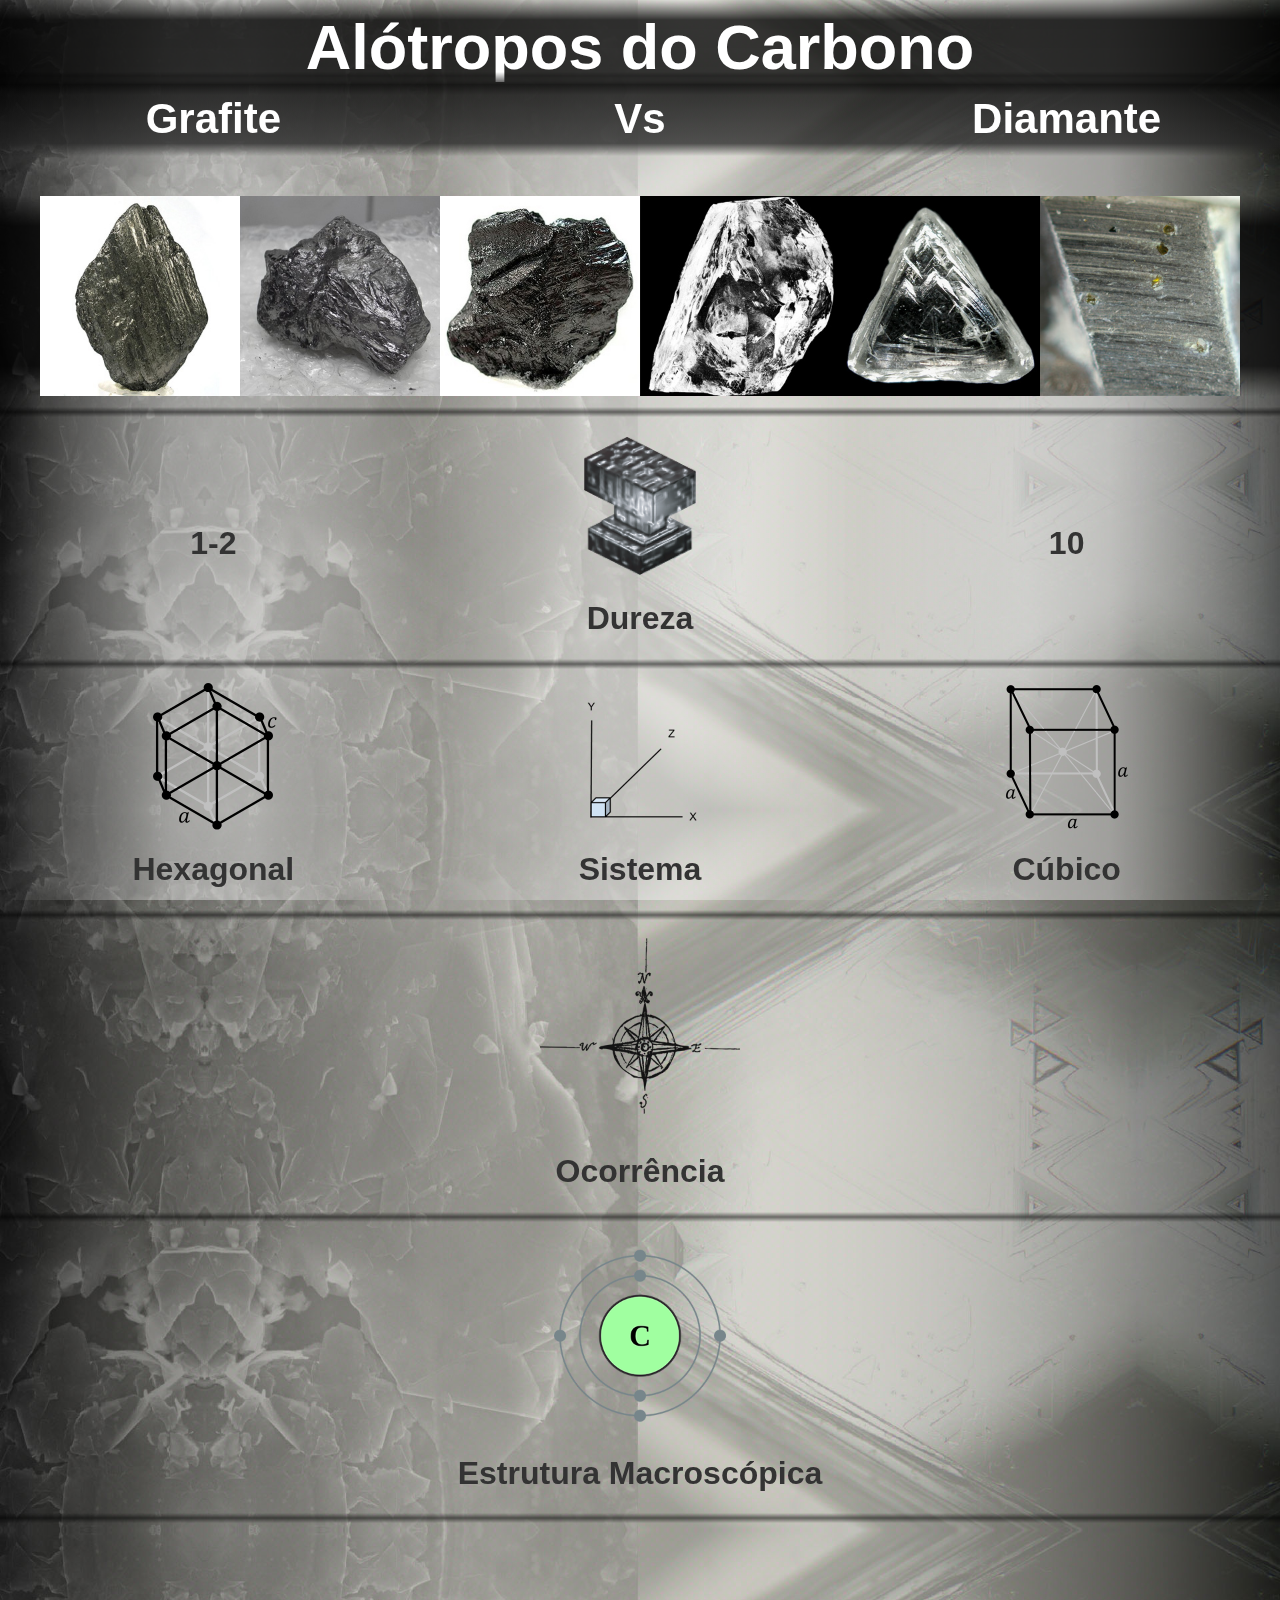
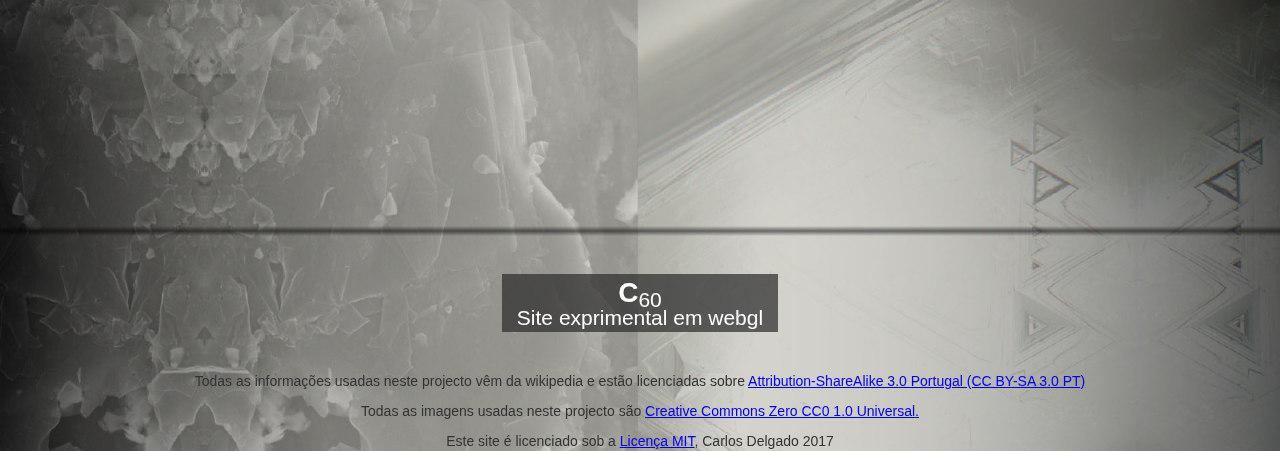
<file: index.html>
<!--

███▄ ▄███▓  █████▒▄▄▄       ██▀███  ▄▄▄█████▓
▓██▒▀█▀ ██▒▓██   ▒▒████▄    ▓██ ▒ ██▒▓  ██▒ ▓▒
▓██    ▓██░▒████ ░▒██  ▀█▄  ▓██ ░▄█ ▒▒ ▓██░ ▒░
▒██    ▒██ ░▓█▒  ░░██▄▄▄▄██ ▒██▀▀█▄  ░ ▓██▓ ░
▒██▒   ░██▒░▒█░    ▓█   ▓██▒░██▓ ▒██▒  ▒██▒ ░
░ ▒░   ░  ░ ▒ ░    ▒▒   ▓▒█░░ ▒▓ ░▒▓░  ▒ ░░
░  ░      ░ ░       ▒   ▒▒ ░  ░▒ ░ ▒░    ░
░      ░    ░ ░     ░   ▒     ░░   ░   ░
░                ░  ░   ░
-->
<!DOCTYPE html>
<html lang="pt">

<head>
  <meta charset="utf-8">
  <title>Alótropos do Carbono</title>
  <link rel="stylesheet" href="css/estilo.css">

  <script type="text/javascript">
  <!--
  if (screen.width <= 699) {
    document.location = "mobile.html";
  }
  //-->
  </script>
  <script src="https://ajax.googleapis.com/ajax/libs/jquery/2.2.0/jquery.min.js" type="text/javascript"></script>
  <script src="js/webflow.js" type="text/javascript"></script>

</head>

<body>
  <body class="body">
    <div class="transparencia_branca w-row">
      <div class="coluna_transparente w-col w-col-4"></div>
      <div class="coluna_transparente w-col w-col-4"></div>
      <div class="coluna_transparente w-col w-col-4"></div>
    </div>
    <div class="barra_fixa">
      <h1 class="heading-3"><strong class="heading">Alótropos do Carbono</strong></h1>
    </div>
    <div class="barra_carb_diam w-row" id="carb_diam" sempre_visivel="1">
      <div class="w-col w-col-4">
        <h1 class="heading">Grafite</h1>
      </div>
      <div class="column w-col w-col-4">
        <h1 class="heading">Vs</h1>
      </div>
      <div class="w-col w-col-4">
        <h1 class="heading">Diamante</h1>
      </div>
    </div>
    <div class="barra_imagens" id="Imagens">
      <div class="div_img"><img class="image" src="images/grafite_01.jpg" width="200px">
      </div>
      <div class="div_img"><img class="image" src="images/grafite_02.jpg" width="200px">
      </div>
      <div class="div_img"><img class="image" src="images/grafite_03.jpg" width="200px">
      </div>
      <div class="div_img"><img class="image" src="images/diamante_01.jpg" width="200px">
      </div>
      <div class="div_img"><img class="image" src="images/diamante_02.jpg" width="200px">
      </div>
      <div class="div_img"><img class="image" src="images/diamante_03.jpg" width="200px">
      </div>
    </div>
    <div class="centrado"></div>
    <div class="linha_horizontal w-row">
      <div class="coluna w-col w-col-4" data-ix="entrar_dir">
        <h2 class="titulo2">1-2</h2>
      </div>
      <div class="coluna w-col w-col-4"><img class="image-3" src="images/dureza.png" width="150">
        <h2 class="titulo2">Dureza</h2>
      </div>
      <div class="coluna w-col w-col-4" data-ix="entrar_esq">
        <h2 class="titulo2">10</h2>
      </div>
    </div>
    <div class="centrado"></div>
    <div class="linha_horizontal w-row">
      <div class="coluna w-col w-col-4"><img class="image-3" data-ix="entrar_dir" src="images/sistema_graf.png" width="150">
        <h2 class="titulo2">Hexagonal</h2>
      </div>
      <div class="coluna w-col w-col-4"><img class="image-3" src="images/sistema.png" width="150">
        <h2 class="titulo2">Sistema</h2>
      </div>
      <div class="coluna w-col w-col-4"><img class="image-3"  data-ix="entrar_esq" src="images/sistema_diam.png" width="150">
        <h2 class="titulo2">Cúbico</h2>
      </div>
    </div>
    <div class="centrado"></div>
    <div class="linha_horizontal w-row">
      <div class="coluna w-col w-col-4">
        <a class="w-inline-block" href="images/mapa_graf.svg" target="grafico"><img class="image-3" data-ix="entrar_dir" src="images/mapa_graf.svg" width="550">
        </a>
      </div>
      <div class="coluna w-col w-col-4"><img class="image-3" src="images/ocorrencia.png" width="200">
        <h2 class="titulo2">Ocorrência</h2>
      </div>
      <div class="coluna w-col w-col-4">
        <a class="w-inline-block" href="images/mapa_diam.svg" target="grafico"><img class="image-3" data-ix="entrar_esq" src="images/mapa_diam.svg" width="550">
          <a/>
        </div>
      </div>
      <div class="centrado"></div>
      <div class="linha_horizontal w-row">
        <div class="coluna w-col w-col-4"><img class="image-3" data-ix="entrar_dir" src="images/estrutura_graf.png" width="200">
        </div>
        <div class="coluna w-col w-col-4"><img class="image-3" src="images/estrutura.png" width="200">
          <h2 class="titulo2">Estrutura Macroscópica</h2>
        </div>
        <div class="coluna w-col w-col-4"><img class="image-3" data-ix="entrar_esq" src="images/estrutura_diam.png" width="200">
        </div>
      </div>
      <div class="centrado"></div>
      <div class="linha_horizontal w-row">
        <div class="coluna w-col w-col-6">
          <div class="texto" data-ix="entrar_dir">Grafite é um mineral. Ao contrário do diamante, a grafite é um condutor elétrico. Por isso possui aplicações em eletrônica, como em eletrodos e baterias. Devido ao seu alto ponto de fusão também possui aplicações como material refratário, como em cadinhos de fundição de aço.</div>
        </div>
        <div class="coluna w-col w-col-6">
          <div class="texto" data-ix="entrar_esq" >É a forma triangular estável do carbono em pressões acima de 60 Kbar. A característica que difere os diamantes de outras formas alotrópicas, é o fato de cada átomo de carbono estar hibridizado em sp³, e encontrar-se ligado a outros 4 átomos de carbono por meio de ligações covalentes em um arranjo tridimensional tetraédrico.</div>
        </div>
      </div>
      <div class="centrado"></div>
      <div class="site_exprimental"><a class="button w-button" href="dev/index.html"><strong>C</strong><sub>60</usb><p></p><p>Site exprimental em webgl</p></a>
      </div>
      <footer class="footer" >
        <p>Todas as informações usadas neste projecto vêm da wikipedia e estão licenciadas sobre <a href="https://creativecommons.org/licenses/by-sa/3.0/pt/deed.enE">Attribution-ShareAlike 3.0 Portugal (CC BY-SA 3.0 PT)</a></p>
        <p> Todas as imagens usadas neste projecto são <a href="https://creativecommons.org/publicdomain/zero/1.0/">Creative Commons Zero CC0 1.0 Universal.</a></p>
        <p>Este site é licenciado sob a <a href="https://github.com/sork1st/Carbon/blob/master/LICENSE">Licença MIT</a>, Carlos Delgado 2017 </p>
      </footer>

    </body>

    </html>
</file>
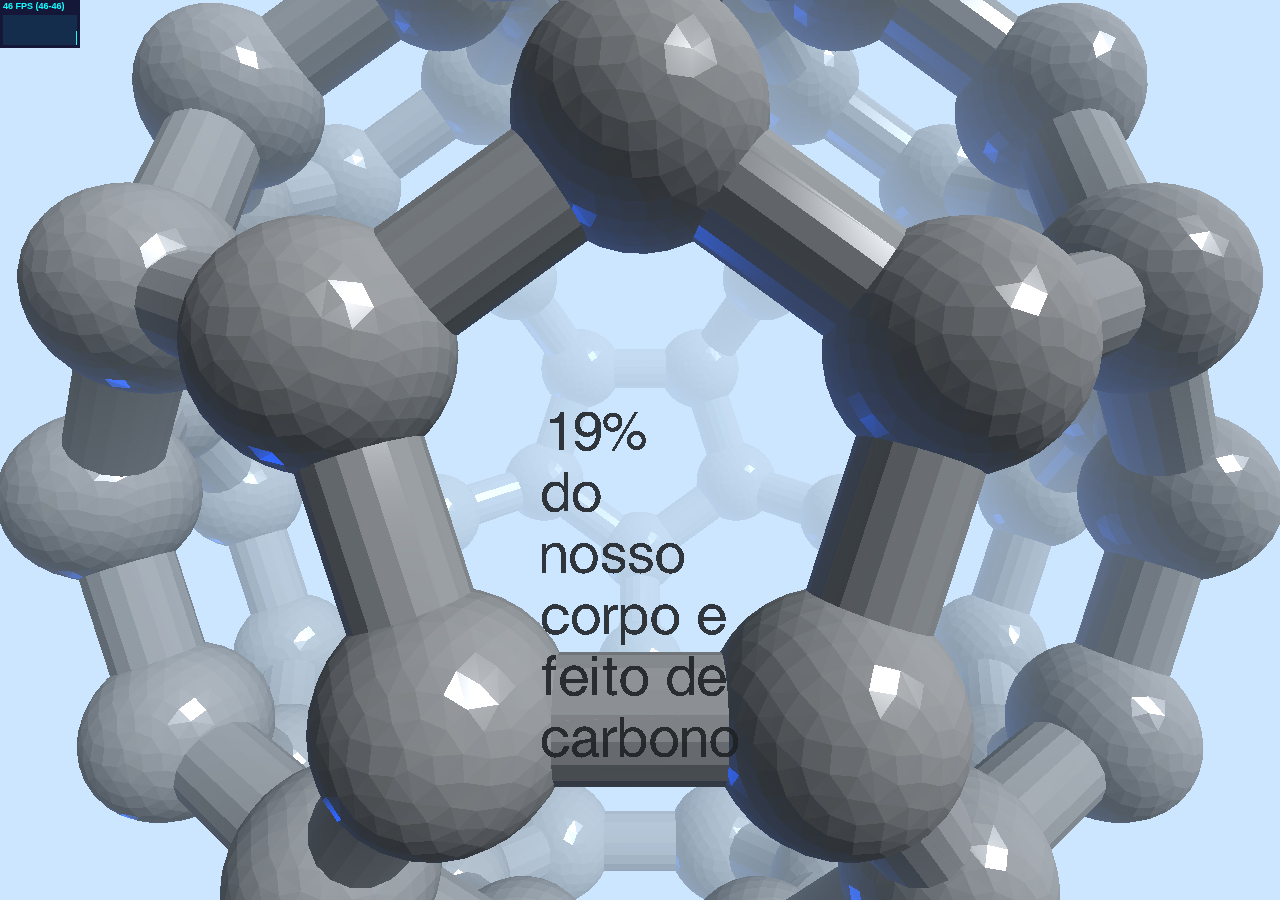
<file: dev/index.html>
<!DOCTYPE html>
<html lang="en">
	<head>
		<title>three.js webgl - orbit controls</title>
		<meta charset="utf-8">
		<meta name="viewport" content="width=device-width, user-scalable=no, minimum-scale=1.0, maximum-scale=1.0">
    <link rel="stylesheet" href="css/estilo-3d.css">

	</head>

	<body>
		<div id="container"></div>

		<script src="build/three.js"></script>

		<script src="js/controls/OrbitControls.js"></script>
		<script src="js/loaders/STLLoader.js"></script>

		<script src="js/Detector.js"></script>
		<script src="js/libs/stats.min.js"></script>

	<!--	<script src="js/modifiers/SubdivisionModifier.js"></script>  //-->


		<script src="js/fullerene.js"></script>



	</body>
</html>
</file>
<file: dev/css/estilo-3d.css>
body {
  color: #000;
  font-family:Monospace;
  font-size:13px;
  text-align:center;
  font-weight: bold;
  background-color: #fff;
  margin: 0px;
  overflow: hidden;
}
#info {
  color:#000;
  position: absolute;
  top: 0px; width: 100%;
  padding: 5px;
}
a {
  color: red;
}

.text-label {
  color: #fff;
  font-family: "Fira Mono", Monaco, "Andale Mono", "Lucida Console", "Bitstream Vera Sans Mono", "Courier New", Courier, monospace;
  margin: -5px 0 0 15px;
  pointer-events:none;
}
</file>
<file: css/estilo.css>
@import "normalize.css";
@import "webflow.css";

   .heading {
     position: static;
     display: block;
     padding-top: 1%;
     padding-bottom: 1%;
     clear: none;
     font-family: Verdana, Geneva, sans-serif;
     color: #fff;
     font-size: 3em;
     line-height: 1.1em;
     text-align: center;
   }

   .titulo2 {
     display: block;
     text-align: center;
   }

   .column {
     position: relative;
     left: 0px;
     top: 0px;
     right: 0px;
     bottom: 0px;
     display: block;
   }

   .heading-3 {
     margin-top: auto;
     margin-bottom: auto;
     font-size: 1.5em;
     line-height: 1em;
     text-align: center;
   }

   .caracteristicas {
     position: static;
     display: block;
   }

   .row {
     position: relative;
     left: 0px;
     top: 0px;
     right: 0px;
   }

   .barra_fixa {
     position: fixed;
     left: 0px;
     top: 0px;
     right: 0px;
     z-index: 2;
     background-image: -webkit-linear-gradient(270deg, transparent, rgba(0, 0, 0, .76) 21%, rgba(0, 0, 0, .75) 80%, transparent);
     background-image: linear-gradient(180deg, transparent, rgba(0, 0, 0, .76) 21%, rgba(0, 0, 0, .75) 80%, transparent);
     text-align: center;
   }

   .body {
     padding-top: 407px;
     background-image: url("../images/fundo_pc.jpg");
     background-position: 50% 50%;
     background-size: 100%;
     background-repeat: repeat-y;
   }

   .barra_imagens {
     position: absolute;
     left: 0px;
     top: 196px;
     right: 0px;
     z-index: 1;
     display: -webkit-box;
     display: -webkit-flex;
     display: -ms-flexbox;
     display: flex;
     overflow: hidden;
     width: 100%;
     height: auto;
     min-height: 15%;
     float: none;
     clear: none;
     -webkit-box-orient: horizontal;
     -webkit-box-direction: normal;
     -webkit-flex-direction: row;
     -ms-flex-direction: row;
     flex-direction: row;
     -webkit-box-pack: center;
     -webkit-justify-content: center;
     -ms-flex-pack: center;
     justify-content: center;
     -webkit-flex-wrap: nowrap;
     -ms-flex-wrap: nowrap;
     flex-wrap: nowrap;
     -webkit-box-align: center;
     -webkit-align-items: center;
     -ms-flex-align: center;
     align-items: center;
     background-image: -webkit-linear-gradient(270deg, hsla(0, 0%, 100%, 0), rgba(0, 0, 0, .75) 15%, rgba(0, 0, 0, .75) 85%, hsla(0, 0%, 100%, 0));
     background-image: linear-gradient(180deg, hsla(0, 0%, 100%, 0), rgba(0, 0, 0, .75) 15%, rgba(0, 0, 0, .75) 85%, hsla(0, 0%, 100%, 0));
   }

   .barra_carb_diam {
     position: fixed;
     left: 0px;
     top: 8%;
     right: 0px;
     z-index: 2;
     background-image: -webkit-linear-gradient(270deg, hsla(0, 0%, 100%, 0), rgba(0, 0, 0, .75) 15%, rgba(34, 34, 34, .75) 85%, hsla(0, 0%, 100%, 0));
     background-image: linear-gradient(180deg, hsla(0, 0%, 100%, 0), rgba(0, 0, 0, .75) 15%, rgba(34, 34, 34, .75) 85%, hsla(0, 0%, 100%, 0));
   }


   .imagem {
     position: relative;
     left: 0px;
     top: 0px;
     right: 0px;
     bottom: 0px;
     display: block;
     overflow: visible;
     height: 16.6%;
     text-align: left;
   }

   .div_img {
     position: static;
     left: 0px;
     top: 0px;
     display: -webkit-box;
     display: -webkit-flex;
     display: -ms-flexbox;
     display: flex;
     overflow: hidden;
     width: auto;
     height: auto;
     float: none;
     clear: none;
     -webkit-box-orient: vertical;
     -webkit-box-direction: normal;
     -webkit-flex-direction: column;
     -ms-flex-direction: column;
     flex-direction: column;
     -webkit-box-pack: center;
     -webkit-justify-content: center;
     -ms-flex-pack: center;
     justify-content: center;
     -webkit-box-align: center;
     -webkit-align-items: center;
     -ms-flex-align: center;
     align-items: center;
     -webkit-box-flex: 0;
     -webkit-flex: 0 0 auto;
     -ms-flex: 0 0 auto;
     flex: 0 0 auto;
   }

   .image {
     display: block;
     -webkit-box-flex: 0;
     -webkit-flex: 0 auto;
     -ms-flex: 0 auto;
     flex: 0 auto;
   }

   .utility-page-wrap {
     display: -webkit-box;
     display: -webkit-flex;
     display: -ms-flexbox;
     display: flex;
     width: 100vw;
     height: 100vh;
     max-height: 100%;
     max-width: 100%;
     -webkit-box-pack: center;
     -webkit-justify-content: center;
     -ms-flex-pack: center;
     justify-content: center;
     -webkit-box-align: center;
     -webkit-align-items: center;
     -ms-flex-align: center;
     align-items: center;
   }

   .utility-page-content {
     display: -webkit-box;
     display: -webkit-flex;
     display: -ms-flexbox;
     display: flex;
     width: 260px;
     -webkit-box-orient: vertical;
     -webkit-box-direction: normal;
     -webkit-flex-direction: column;
     -ms-flex-direction: column;
     flex-direction: column;
     text-align: center;
   }

   .utility-page-form {
     display: -webkit-box;
     display: -webkit-flex;
     display: -ms-flexbox;
     display: flex;
     -webkit-box-orient: vertical;
     -webkit-box-direction: normal;
     -webkit-flex-direction: column;
     -ms-flex-direction: column;
     flex-direction: column;
     -webkit-box-align: stretch;
     -webkit-align-items: stretch;
     -ms-flex-align: stretch;
     align-items: stretch;
   }


   .linha_horizontal {
     display: -webkit-box;
     display: -webkit-flex;
     display: -ms-flexbox;
     display: flex;
     margin-top: 1%;
     margin-bottom: 1%;
     -webkit-box-orient: horizontal;
     -webkit-box-direction: normal;
     -webkit-flex-direction: row;
     -ms-flex-direction: row;
     flex-direction: row;
     -webkit-box-pack: center;
     -webkit-justify-content: center;
     -ms-flex-pack: center;
     justify-content: center;
     -webkit-box-align: center;
     -webkit-align-items: center;
     -ms-flex-align: center;
     align-items: center;
     text-align: center;
   }

   .texto {
     display: block;
     width: 75%;
     padding: 2%;
     -webkit-box-orient: horizontal;
     -webkit-box-direction: normal;
     -webkit-flex-direction: row;
     -ms-flex-direction: row;
     flex-direction: row;
     -webkit-box-pack: center;
     -webkit-justify-content: center;
     -ms-flex-pack: center;
     justify-content: center;
     -webkit-box-align: center;
     -webkit-align-items: center;
     -ms-flex-align: center;
     align-items: center;
     background-image: -webkit-linear-gradient(270deg, hsla(0, 0%, 100%, .5), hsla(0, 0%, 100%, .5));
     background-image: linear-gradient(180deg, hsla(0, 0%, 100%, .5), hsla(0, 0%, 100%, .5));
     font-size: 1.5em;
     line-height: 1.5em;
     text-align: center;
   }

   .image-3 {
     position: static;
     left: 0px;
     top: 0px;
     right: 0px;
     bottom: 0px;
     display: inline-block;
     overflow: visible;
     float: none;
     clear: none;
     -webkit-box-flex: 0;
     -webkit-flex: 0 auto;
     -ms-flex: 0 auto;
     flex: 0 auto;
     text-align: left;
   }

   .centrado {
     position: static;
     left: 0px;
     top: 0px;
     right: 0px;
     bottom: 0px;
     display: -webkit-box;
     display: -webkit-flex;
     display: -ms-flexbox;
     display: flex;
     width: auto;
     height: 10px;
     -webkit-box-orient: horizontal;
     -webkit-box-direction: normal;
     -webkit-flex-direction: row;
     -ms-flex-direction: row;
     flex-direction: row;
     -webkit-box-pack: center;
     -webkit-justify-content: center;
     -ms-flex-pack: center;
     justify-content: center;
     -webkit-box-align: center;
     -webkit-align-items: center;
     -ms-flex-align: center;
     align-items: center;
     background-image: -webkit-linear-gradient(270deg, hsla(0, 0%, 100%, 0), rgba(0, 0, 0, .5) 50%, hsla(0, 0%, 100%, 0));
     background-image: linear-gradient(180deg, hsla(0, 0%, 100%, 0), rgba(0, 0, 0, .5) 50%, hsla(0, 0%, 100%, 0));
     text-align: center;
   }

   .coluna {
     position: static;
     left: 0px;
     top: 0px;
     right: 0px;
     bottom: 0px;
     display: -webkit-box;
     display: -webkit-flex;
     display: -ms-flexbox;
     display: flex;
     -webkit-box-orient: vertical;
     -webkit-box-direction: normal;
     -webkit-flex-direction: column;
     -ms-flex-direction: column;
     flex-direction: column;
     -webkit-box-pack: center;
     -webkit-justify-content: center;
     -ms-flex-pack: center;
     justify-content: center;
     -webkit-box-align: center;
     -webkit-align-items: center;
     -ms-flex-align: center;
     align-items: center;
     text-align: center;
   }

   .column-3 {
     position: static;
     display: -webkit-box;
     display: -webkit-flex;
     display: -ms-flexbox;
     display: flex;
     -webkit-box-orient: vertical;
     -webkit-box-direction: normal;
     -webkit-flex-direction: column;
     -ms-flex-direction: column;
     flex-direction: column;
     -webkit-box-pack: center;
     -webkit-justify-content: center;
     -ms-flex-pack: center;
     justify-content: center;
     -webkit-box-align: center;
     -webkit-align-items: center;
     -ms-flex-align: center;
     align-items: center;
     text-align: center;
   }

   .column-4 {
     position: static;
   }

   .footer {
     text-align: center;
   }

   .site_exprimental {
     display: -webkit-box;
     display: -webkit-flex;
     display: -ms-flexbox;
     text-align: center;
     display: flex;
     padding-top: 3%;
     padding-bottom: 3%;
     -webkit-box-orient: horizontal;
     -webkit-box-direction: normal;
     -webkit-flex-direction: row;
     -ms-flex-direction: row;
     flex-direction: row;
     -webkit-box-pack: center;
     -webkit-justify-content: center;
     -ms-flex-pack: center;
     justify-content: center;
     -webkit-box-align: center;
     -webkit-align-items: center;
     -ms-flex-align: center;
     align-items: center;
   }

   .button {
     position: static;
     display: block;
     -webkit-box-flex: 0;
     -webkit-flex: 0 auto;
     -ms-flex: 0 auto;
     flex: 0 auto;
     background-color: rgba(46, 46, 46, .73);
     font-size: 2em;
   }

   .button:hover {
     background-color: rgba(0, 0, 0, .73);
   }

   .transparencia_branca {
     position: fixed;
     left: 0px;
     top: 0px;
     right: 0px;
     bottom: 0px;
     z-index: -1;
     display: -webkit-box;
     display: -webkit-flex;
     display: -ms-flexbox;
     display: flex;
     -webkit-box-orient: horizontal;
     -webkit-box-direction: normal;
     -webkit-flex-direction: row;
     -ms-flex-direction: row;
     flex-direction: row;
     -webkit-box-pack: justify;
     -webkit-justify-content: space-between;
     -ms-flex-pack: justify;
     justify-content: space-between;
     -webkit-box-align: stretch;
     -webkit-align-items: stretch;
     -ms-flex-align: stretch;
     align-items: stretch;
   }

   .coluna_transparente {
     background-image: -webkit-linear-gradient(0deg, transparent, hsla(0, 0%, 100%, .4) 40%, hsla(0, 0%, 100%, .4) 60%, transparent);
     background-image: linear-gradient(90deg, transparent, hsla(0, 0%, 100%, .4) 40%, hsla(0, 0%, 100%, .4) 60%, transparent);
   }

   html.w-mod-js *[data-ix="entrar_esq"] {
     opacity: 0;
     -webkit-transform: translate(400px, 0px);
     -ms-transform: translate(400px, 0px);
     transform: translate(400px, 0px);
   }

   html.w-mod-js *[data-ix="entrar_dir"] {
   opacity: 0;
   -webkit-transform: translate(-400px, 0px);
   -ms-transform: translate(-400px, 0px);
   transform: translate(-400px, 0px);
 }


   @media (max-width: 991px) {
     .body {
       padding-top: auto;
     }
     .div_img {
       display: block;
       height: auto;
     }
   }
</file>
